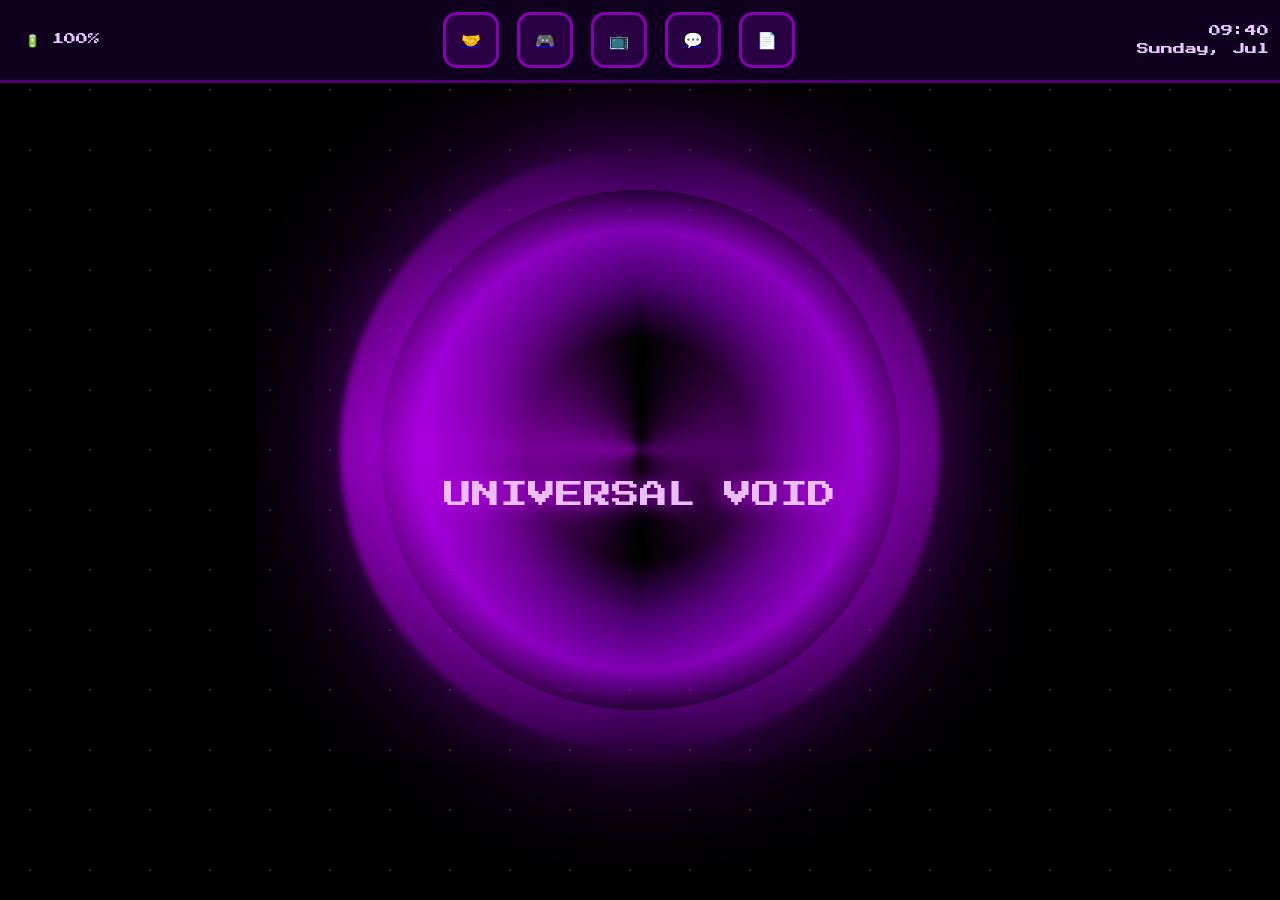
<file: index.html>
<!DOCTYPE html>
<html lang="en">
<head>
  <meta charset="UTF-8" />
  <meta name="viewport" content="width=device-width, initial-scale=1.0"/>
  <title>Universal Void</title>
  <link rel="stylesheet" href="style.css">
</head>
<body>

  <div class="topbar">
    <div class="battery" id="battery">🔋 --%</div>

    <div class="top-icons">
      <a href="partners.html" class="icon-btn">🤝</a>
      <a href="games.html" class="icon-btn">🎮</a>
      <a href="entertainment.html" class="icon-btn">📺</a>
      <a href="chat.html" class="icon-btn">💬</a>
      <a href="info.html" class="icon-btn">📄</a>
    </div>

    <div class="clock" id="clock"></div>
  </div>

  <div class="stars"></div>
  <div class="blackhole"></div>

  <div class="center-title">
    UNIVERSAL VOID
  </div>

  <script src="script.js"></script>
</body>
</html>
</file>
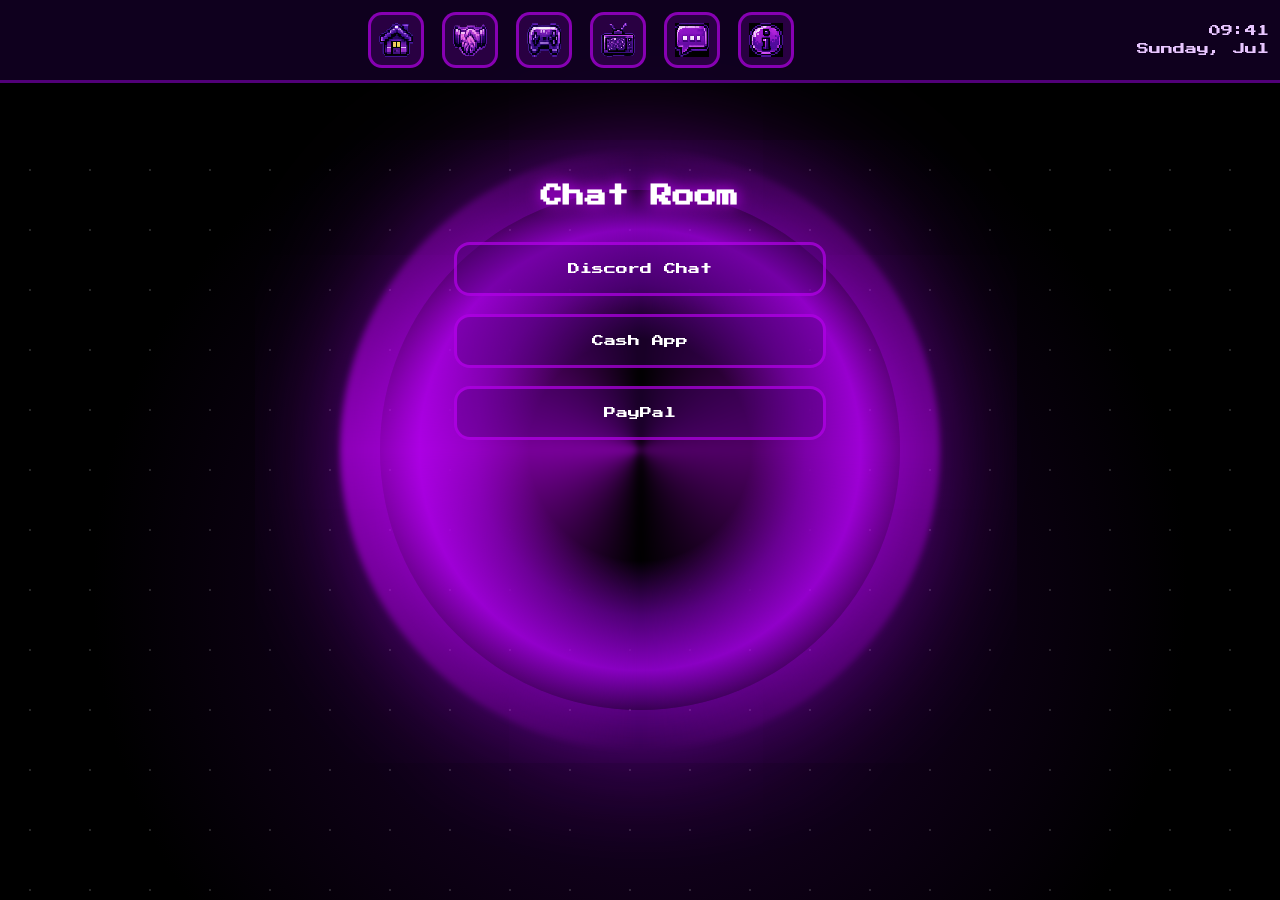
<file: chat.html>
<!DOCTYPE html>
<html lang="en">
<head>
  <meta charset="UTF-8" />
  <meta name="viewport" content="width=device-width, initial-scale=1.0"/>
  <title>Universal Void - Chat Room</title>
  <link rel="stylesheet" href="style.css">
</head>
<body>

  <div class="space"></div>
  <div class="stars"></div>
  <div class="blackhole"></div>

  <div class="topbar">
    <div></div>

    <div class="top-icons">
      <a href="index.html" class="icon-btn"><img src="assets/home.png"></a>
      <a href="partners.html" class="icon-btn"><img src="assets/partners.png"></a>
      <a href="games.html" class="icon-btn"><img src="assets/games.png"></a>
      <a href="entertainment.html" class="icon-btn"><img src="assets/tv.png"></a>
      <a href="chat.html" class="icon-btn"><img src="assets/chat.png"></a>
      <a href="info.html" class="icon-btn"><img src="assets/info.png"></a>
    </div>

    <div class="clock" id="clock"></div>
  </div>

  <div class="page-content">
    <h1>Chat Room</h1>

    <div class="links">
      <a class="link-btn" href="https://discord.com" target="_blank">Discord Chat</a>
      <a class="link-btn" href="https://cash.app/" target="_blank">Cash App</a>
      <a class="link-btn" href="https://paypal.me/" target="_blank">PayPal</a>
    </div>
  </div>

  <script src="script.js"></script>
</body>
</html>
</file>
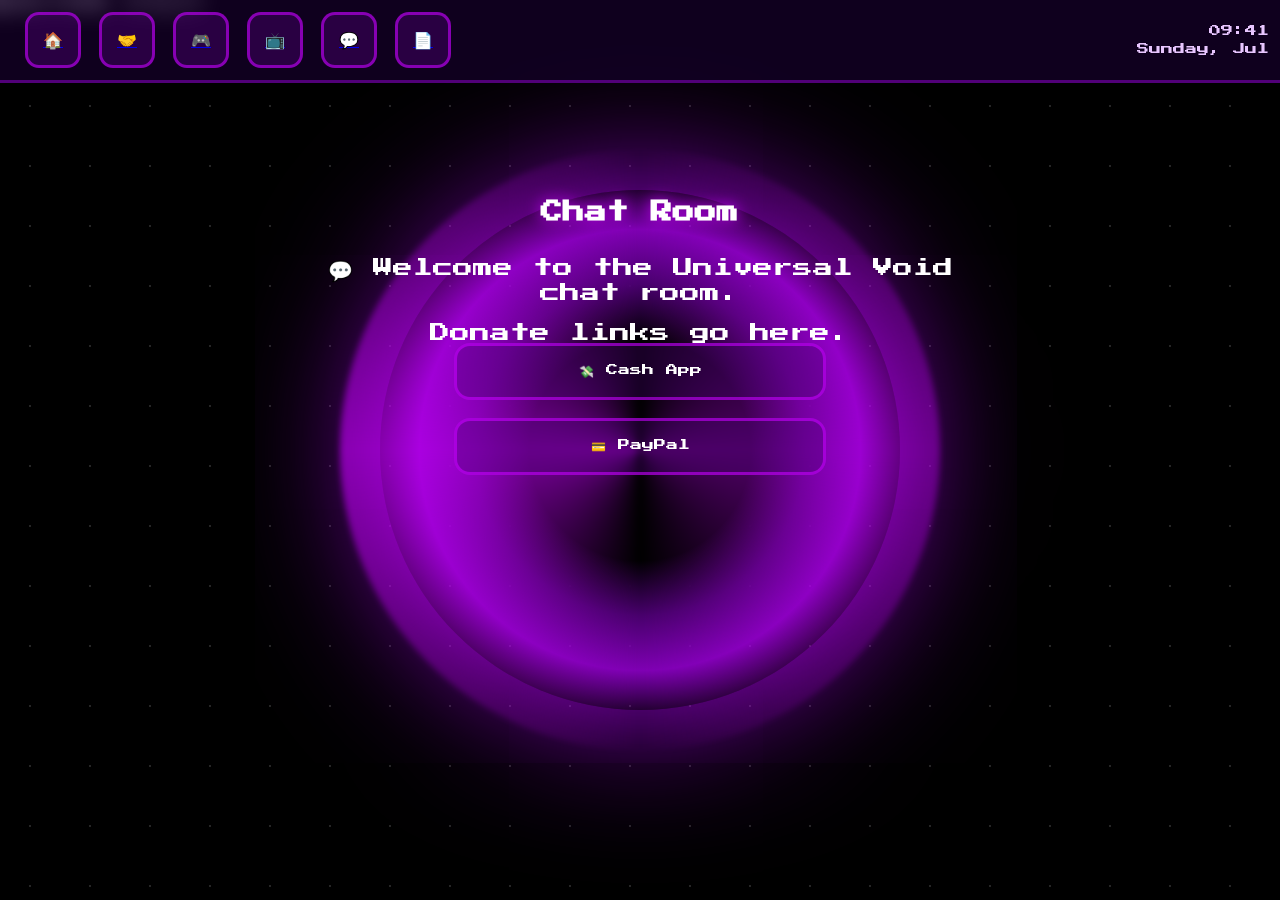
<file: create.html>
DOCTYPE html>
<html lang="en">
<head>
  <meta charset="UTF-8" />
  <meta name="viewport" content="width=device-width, initial-scale=1.0"/>
  <title>Universal Void - Chat Room</title>
  <link rel="stylesheet" href="style.css">
</head>
<body>

  <div class="topbar">
    <div class="top-icons">
      <a href="index.html" class="icon-btn">🏠</a>
      <a href="partners.html" class="icon-btn">🤝</a>
      <a href="games.html" class="icon-btn">🎮</a>
      <a href="entertainment.html" class="icon-btn">📺</a>
      <a href="chat.html" class="icon-btn">💬</a>
      <a href="info.html" class="icon-btn">📄</a>
    </div>

    <div class="clock" id="clock"></div>
  </div>

  <div class="stars"></div>
  <div class="blackhole"></div>

  <div class="page-content">
    <h1>Chat Room</h1>

    <p style="font-size: 20px; max-width: 700px; margin: auto;">
      💬 Welcome to the Universal Void chat room.<br><br>
      Donate links go here.
    </p>

    <div class="links">
      <a class="link-btn" href="https://cash.app/" target="_blank">💸 Cash App</a>
      <a class="link-btn" href="https://paypal.me/" target="_blank">💳 PayPal</a>
    </div>
  </div>

  <script src="script.js"></script>
</body>
</html>
</file>
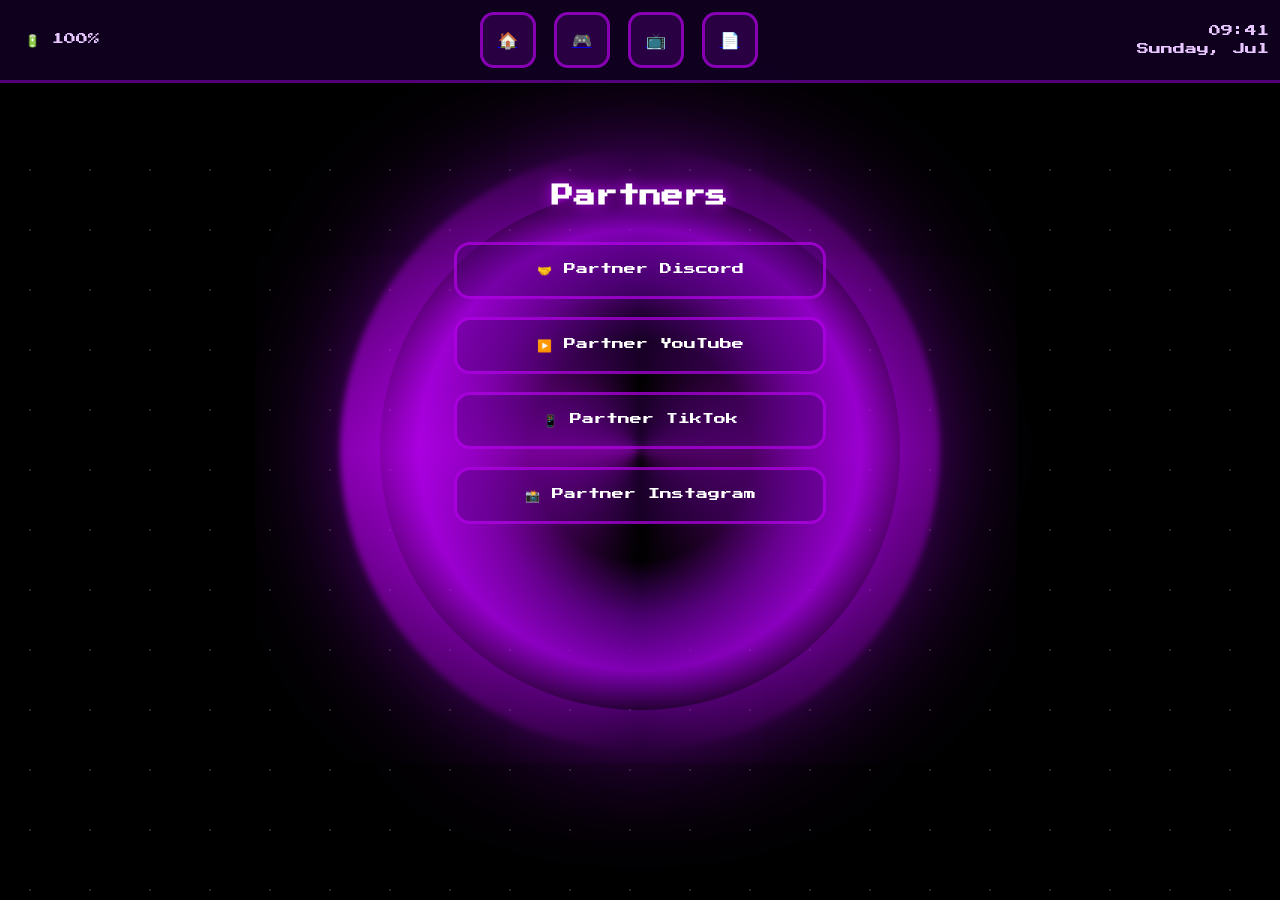
<file: entertainment.html>
<!DOCTYPE html>
<html lang="en">
<head>
  <meta charset="UTF-8" />
  <meta name="viewport" content="width=device-width, initial-scale=1.0"/>
  <title>Universal Void - Partners</title>
  <link rel="stylesheet" href="style.css">
</head>
<body>

  <div class="topbar">
    <div class="battery">🔋 100%</div>

    <div class="top-icons">
      <a href="index.html" class="icon-btn">🏠</a>
      <a href="games.html" class="icon-btn">🎮</a>
      <a href="entertainment.html" class="icon-btn">📺</a>
      <a href="info.html" class="icon-btn">📄</a>
    </div>

    <div class="clock" id="clock"></div>
  </div>

  <div class="stars"></div>
  <div class="blackhole"></div>

  <div class="page-content">
    <h1>Partners</h1>

    <div class="links">
      <a class="link-btn" href="https://discord.com" target="_blank">🤝 Partner Discord</a>
      <a class="link-btn" href="https://youtube.com" target="_blank">▶️ Partner YouTube</a>
      <a class="link-btn" href="https://tiktok.com" target="_blank">📱 Partner TikTok</a>
      <a class="link-btn" href="https://instagram.com" target="_blank">📸 Partner Instagram</a>
    </div>
  </div>

  <script src="script.js"></script>
</body>
</html>
</file>
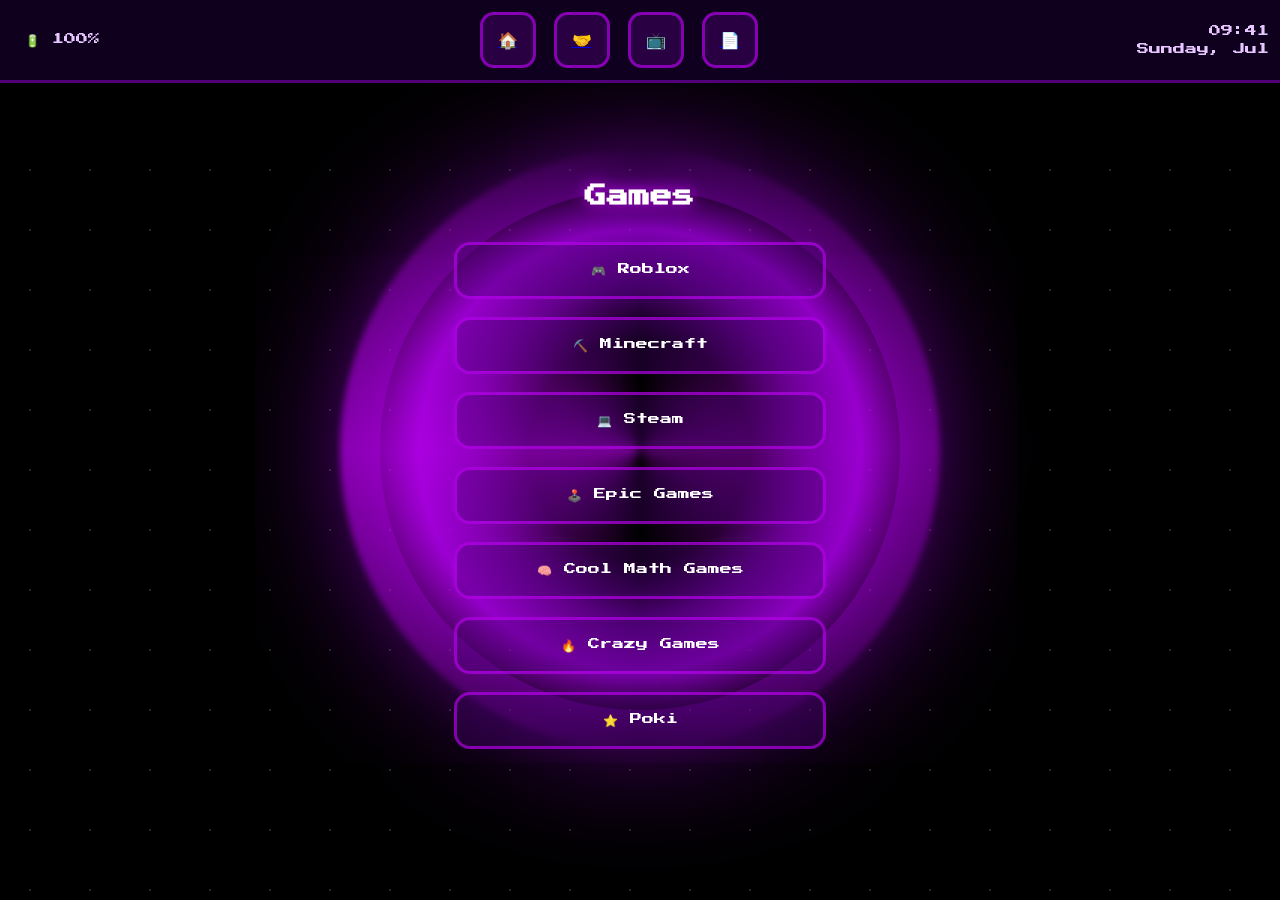
<file: games.html>
<!DOCTYPE html>
<html lang="en">
<head>
  <meta charset="UTF-8" />
  <meta name="viewport" content="width=device-width, initial-scale=1.0"/>
  <title>Universal Void - Games</title>
  <link rel="stylesheet" href="style.css">
</head>
<body>

  <div class="topbar">
    <div class="battery">🔋 100%</div>

    <div class="top-icons">
      <a href="index.html" class="icon-btn">🏠</a>
      <a href="partners.html" class="icon-btn">🤝</a>
      <a href="entertainment.html" class="icon-btn">📺</a>
      <a href="info.html" class="icon-btn">📄</a>
    </div>

    <div class="clock" id="clock"></div>
  </div>

  <div class="stars"></div>
  <div class="blackhole"></div>

  <div class="page-content">
    <h1>Games</h1>

    <div class="links">
      <a class="link-btn" href="https://www.roblox.com" target="_blank">🎮 Roblox</a>
      <a class="link-btn" href="https://www.minecraft.net" target="_blank">⛏️ Minecraft</a>
      <a class="link-btn" href="https://store.steampowered.com" target="_blank">💻 Steam</a>
      <a class="link-btn" href="https://www.epicgames.com/store" target="_blank">🕹️ Epic Games</a>
      <a class="link-btn" href="https://www.coolmathgames.com" target="_blank">🧠 Cool Math Games</a>
      <a class="link-btn" href="https://www.crazygames.com" target="_blank">🔥 Crazy Games</a>
      <a class="link-btn" href="https://poki.com" target="_blank">⭐ Poki</a>
    </div>
  </div>

  <script src="script.js"></script>
</body>
</html>
</file>
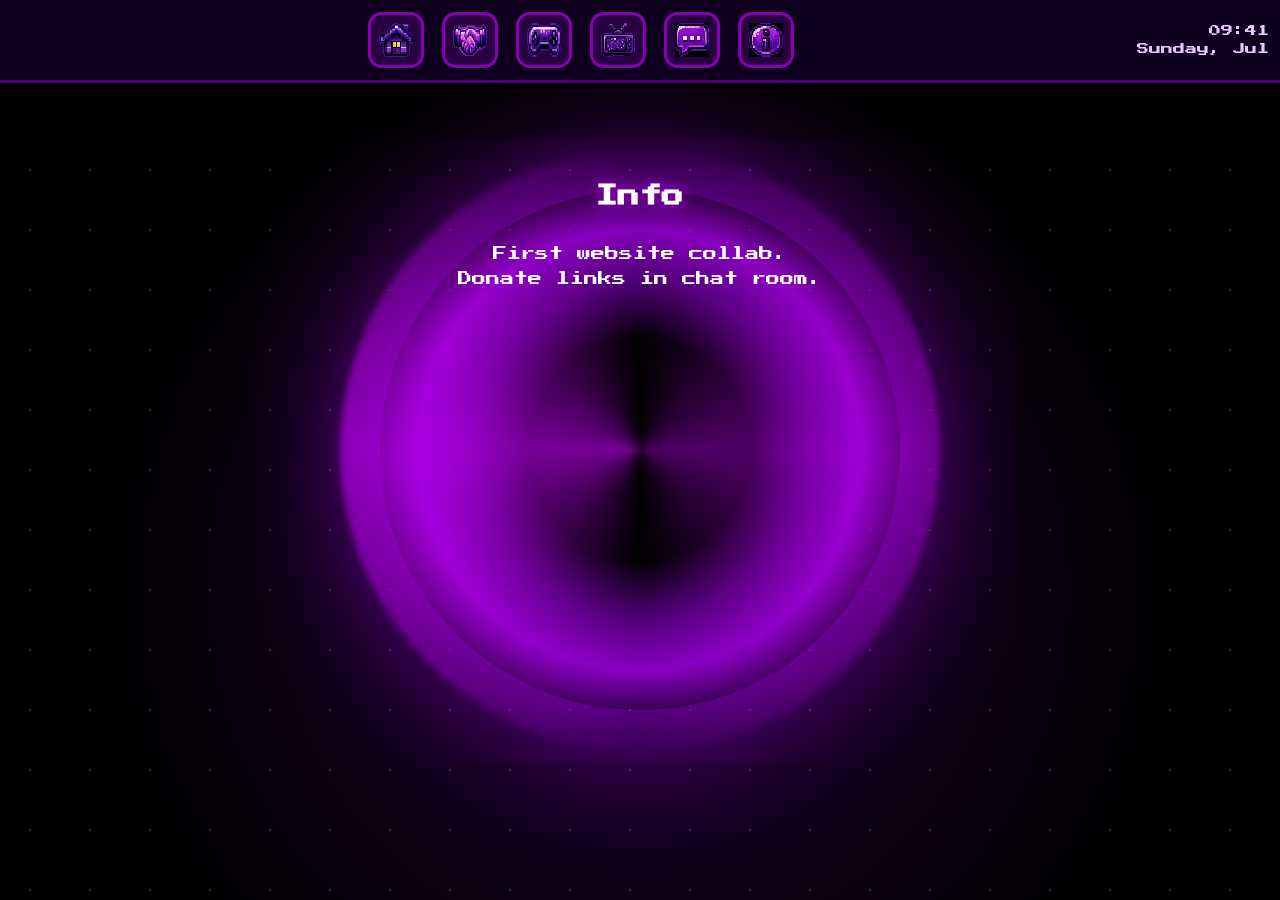
<file: info.html>
<!DOCTYPE html>
<html lang="en">
<head>
  <meta charset="UTF-8" />
  <meta name="viewport" content="width=device-width, initial-scale=1.0"/>
  <title>Universal Void - Info</title>
  <link rel="stylesheet" href="style.css">
</head>
<body>

  <div class="space"></div>
  <div class="stars"></div>
  <div class="blackhole"></div>

  <div class="topbar">
    <div></div>

    <div class="top-icons">
      <a href="index.html" class="icon-btn"><img src="assets/home.png"></a>
      <a href="partners.html" class="icon-btn"><img src="assets/partners.png"></a>
      <a href="games.html" class="icon-btn"><img src="assets/games.png"></a>
      <a href="entertainment.html" class="icon-btn"><img src="assets/tv.png"></a>
      <a href="chat.html" class="icon-btn"><img src="assets/chat.png"></a>
      <a href="info.html" class="icon-btn"><img src="assets/info.png"></a>
    </div>

    <div class="clock" id="clock"></div>
  </div>

  <div class="page-content">
    <h1>Info</h1>

    <p style="font-size: 14px; line-height: 25px;">
      First website collab.<br>
      Donate links in chat room.
    </p>
  </div>

  <script src="script.js"></script>
</body>
</html>
</file>
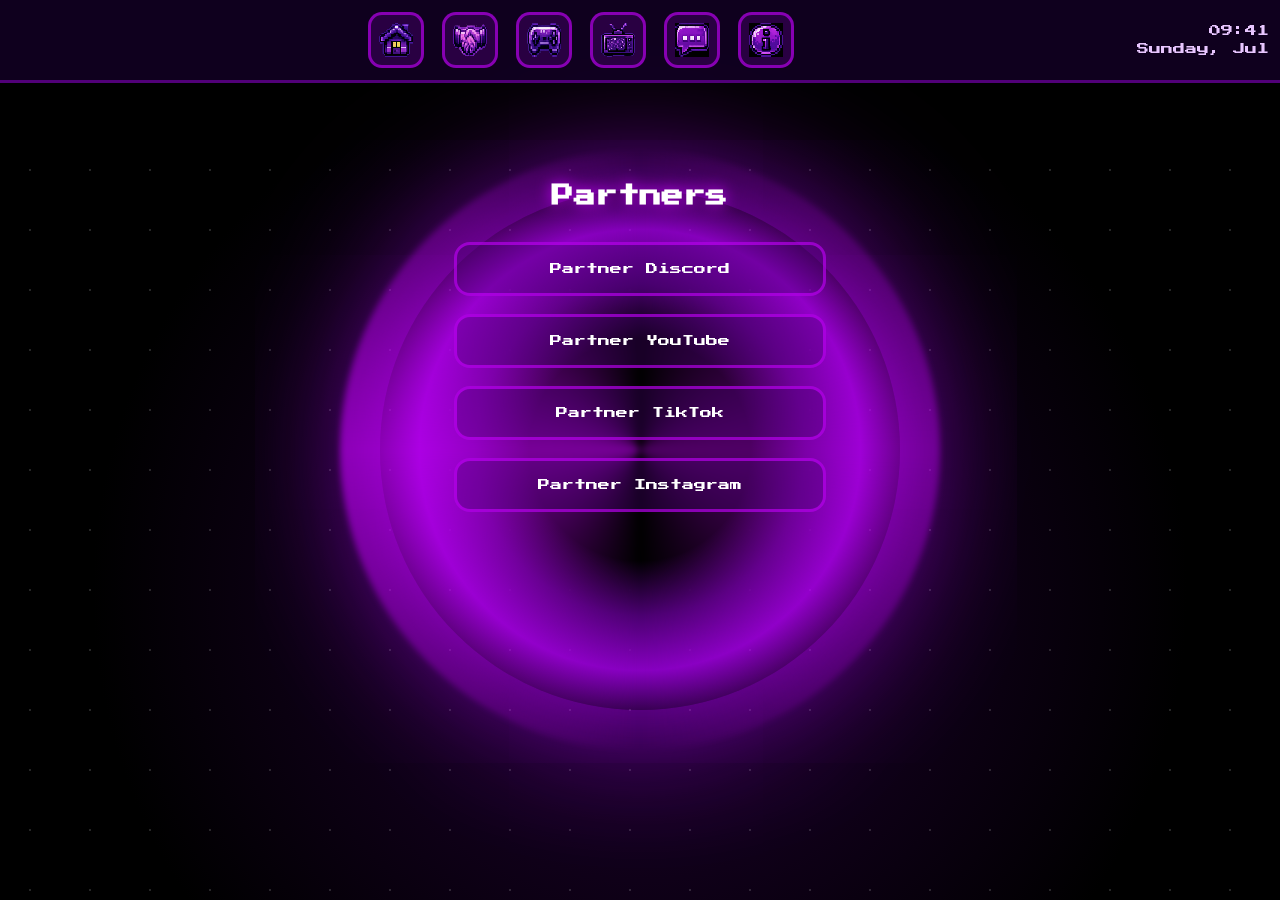
<file: partners.html>
<!DOCTYPE html>
<html lang="en">
<head>
  <meta charset="UTF-8" />
  <meta name="viewport" content="width=device-width, initial-scale=1.0"/>
  <title>Universal Void - Partners</title>
  <link rel="stylesheet" href="style.css">
</head>
<body>

  <div class="space"></div>
  <div class="stars"></div>
  <div class="blackhole"></div>

  <div class="topbar">
    <div></div>

    <div class="top-icons">
      <a href="index.html" class="icon-btn"><img src="assets/home.png"></a>
      <a href="partners.html" class="icon-btn"><img src="assets/partners.png"></a>
      <a href="games.html" class="icon-btn"><img src="assets/games.png"></a>
      <a href="entertainment.html" class="icon-btn"><img src="assets/tv.png"></a>
      <a href="chat.html" class="icon-btn"><img src="assets/chat.png"></a>
      <a href="info.html" class="icon-btn"><img src="assets/info.png"></a>
    </div>

    <div class="clock" id="clock"></div>
  </div>

  <div class="page-content">
    <h1>Partners</h1>

    <div class="links">
      <a class="link-btn" href="https://discord.com" target="_blank">Partner Discord</a>
      <a class="link-btn" href="https://youtube.com" target="_blank">Partner YouTube</a>
      <a class="link-btn" href="https://tiktok.com" target="_blank">Partner TikTok</a>
      <a class="link-btn" href="https://instagram.com" target="_blank">Partner Instagram</a>
    </div>
  </div>

  <script src="script.js"></script>
</body>
</html>
</file>
<file: style.css>
@import url('https://fonts.googleapis.com/css2?family=Press+Start+2P&display=swap');

body {
  margin: 0;
  padding: 0;
  font-family: "Press Start 2P", monospace;
  background: black;
  overflow: hidden;
  color: white;
}

/* Background space */
.space {
  position: fixed;
  width: 100%;
  height: 100%;
  background: radial-gradient(circle at center, rgba(160,0,255,0.2), black 70%);
  z-index: -5;
}

/* Moving stars */
.stars {
  position: fixed;
  width: 200%;
  height: 200%;
  background-image: radial-gradient(white 1px, transparent 1px);
  background-size: 60px 60px;
  opacity: 0.15;
  animation: starMove 30s linear infinite;
  z-index: -4;
}

@keyframes starMove {
  0% { transform: translate(0, 0); }
  100% { transform: translate(-400px, -400px); }
}

/* Black hole vortex */
.blackhole {
  position: fixed;
  width: 520px;
  height: 520px;
  border-radius: 50%;
  top: 50%;
  left: 50%;
  transform: translate(-50%, -50%);
  background: radial-gradient(circle,
    rgba(0,0,0,1) 30%,
    rgba(80,0,120,0.9) 45%,
    rgba(180,0,255,0.7) 60%,
    rgba(0,0,0,0) 75%
  );
  box-shadow: 0 0 150px rgba(180, 0, 255, 0.9);
  animation: vortexSpin 5s linear infinite;
  z-index: -3;
}

@keyframes vortexSpin {
  0% { transform: translate(-50%, -50%) rotate(0deg) scale(1); }
  50% { transform: translate(-50%, -50%) rotate(180deg) scale(1.05); }
  100% { transform: translate(-50%, -50%) rotate(360deg) scale(1); }
}

/* Extra swirl ring */
.blackhole::before {
  content: "";
  position: absolute;
  width: 600px;
  height: 600px;
  border-radius: 50%;
  top: 50%;
  left: 50%;
  transform: translate(-50%, -50%);
  background: conic-gradient(
    rgba(200,0,255,0.0),
    rgba(200,0,255,0.4),
    rgba(0,0,0,0),
    rgba(200,0,255,0.6),
    rgba(0,0,0,0)
  );
  animation: ringSpin 3s linear infinite;
  filter: blur(3px);
}

@keyframes ringSpin {
  0% { transform: translate(-50%, -50%) rotate(0deg); }
  100% { transform: translate(-50%, -50%) rotate(-360deg); }
}

/* Top Bar Kirby-like */
.topbar {
  position: fixed;
  top: 0;
  width: 100%;
  height: 80px;
  background: rgba(20, 0, 40, 0.75);
  backdrop-filter: blur(10px);
  border-bottom: 3px solid rgba(180, 0, 255, 0.4);
  display: flex;
  align-items: center;
  justify-content: space-between;
  padding: 0 25px;
  z-index: 10;
}

/* Battery */
.battery {
  font-size: 12px;
  color: #e8c6ff;
}

/* Clock */
.clock {
  font-size: 12px;
  color: #e8c6ff;
  text-align: right;
  line-height: 18px;
}

/* Icon row */
.top-icons {
  display: flex;
  gap: 18px;
  align-items: center;
}

/* Icon Buttons */
.icon-btn {
  width: 50px;
  height: 50px;
  background: rgba(80, 0, 120, 0.4);
  border: 3px solid rgba(200, 0, 255, 0.6);
  border-radius: 14px;
  display: flex;
  justify-content: center;
  align-items: center;
  transition: transform 0.15s ease, background 0.2s ease;
}

.icon-btn img {
  width: 34px;
  height: 34px;
  image-rendering: pixelated;
}

.icon-btn:hover {
  transform: scale(1.25);
  background: rgba(150, 0, 255, 0.55);
}

.icon-btn:active {
  transform: scale(1.4);
}

/* Center Title */
.center-title {
  position: fixed;
  top: 55%;
  left: 50%;
  transform: translate(-50%, -50%);
  font-size: 28px;
  color: rgba(240, 200, 255, 0.95);
  text-shadow: 0 0 20px rgba(200, 0, 255, 1);
  z-index: 2;
  text-align: center;
}

/* Page Content */
.page-content {
  position: relative;
  margin-top: 140px;
  text-align: center;
  z-index: 5;
  padding: 30px;
}

.page-content h1 {
  font-size: 22px;
  margin-bottom: 35px;
  text-shadow: 0px 0px 15px rgba(200, 0, 255, 1);
}

/* Link buttons */
.links {
  display: flex;
  flex-direction: column;
  gap: 18px;
  align-items: center;
}

.link-btn {
  width: 330px;
  text-decoration: none;
  color: white;
  font-size: 12px;
  padding: 18px;
  border-radius: 16px;
  border: 3px solid rgba(200, 0, 255, 0.6);
  background: rgba(70, 0, 110, 0.35);
  transition: transform 0.15s ease, background 0.2s ease;
}

.link-btn:hover {
  transform: scale(1.08);
  background: rgba(150, 0, 255, 0.55);
}
</file>
